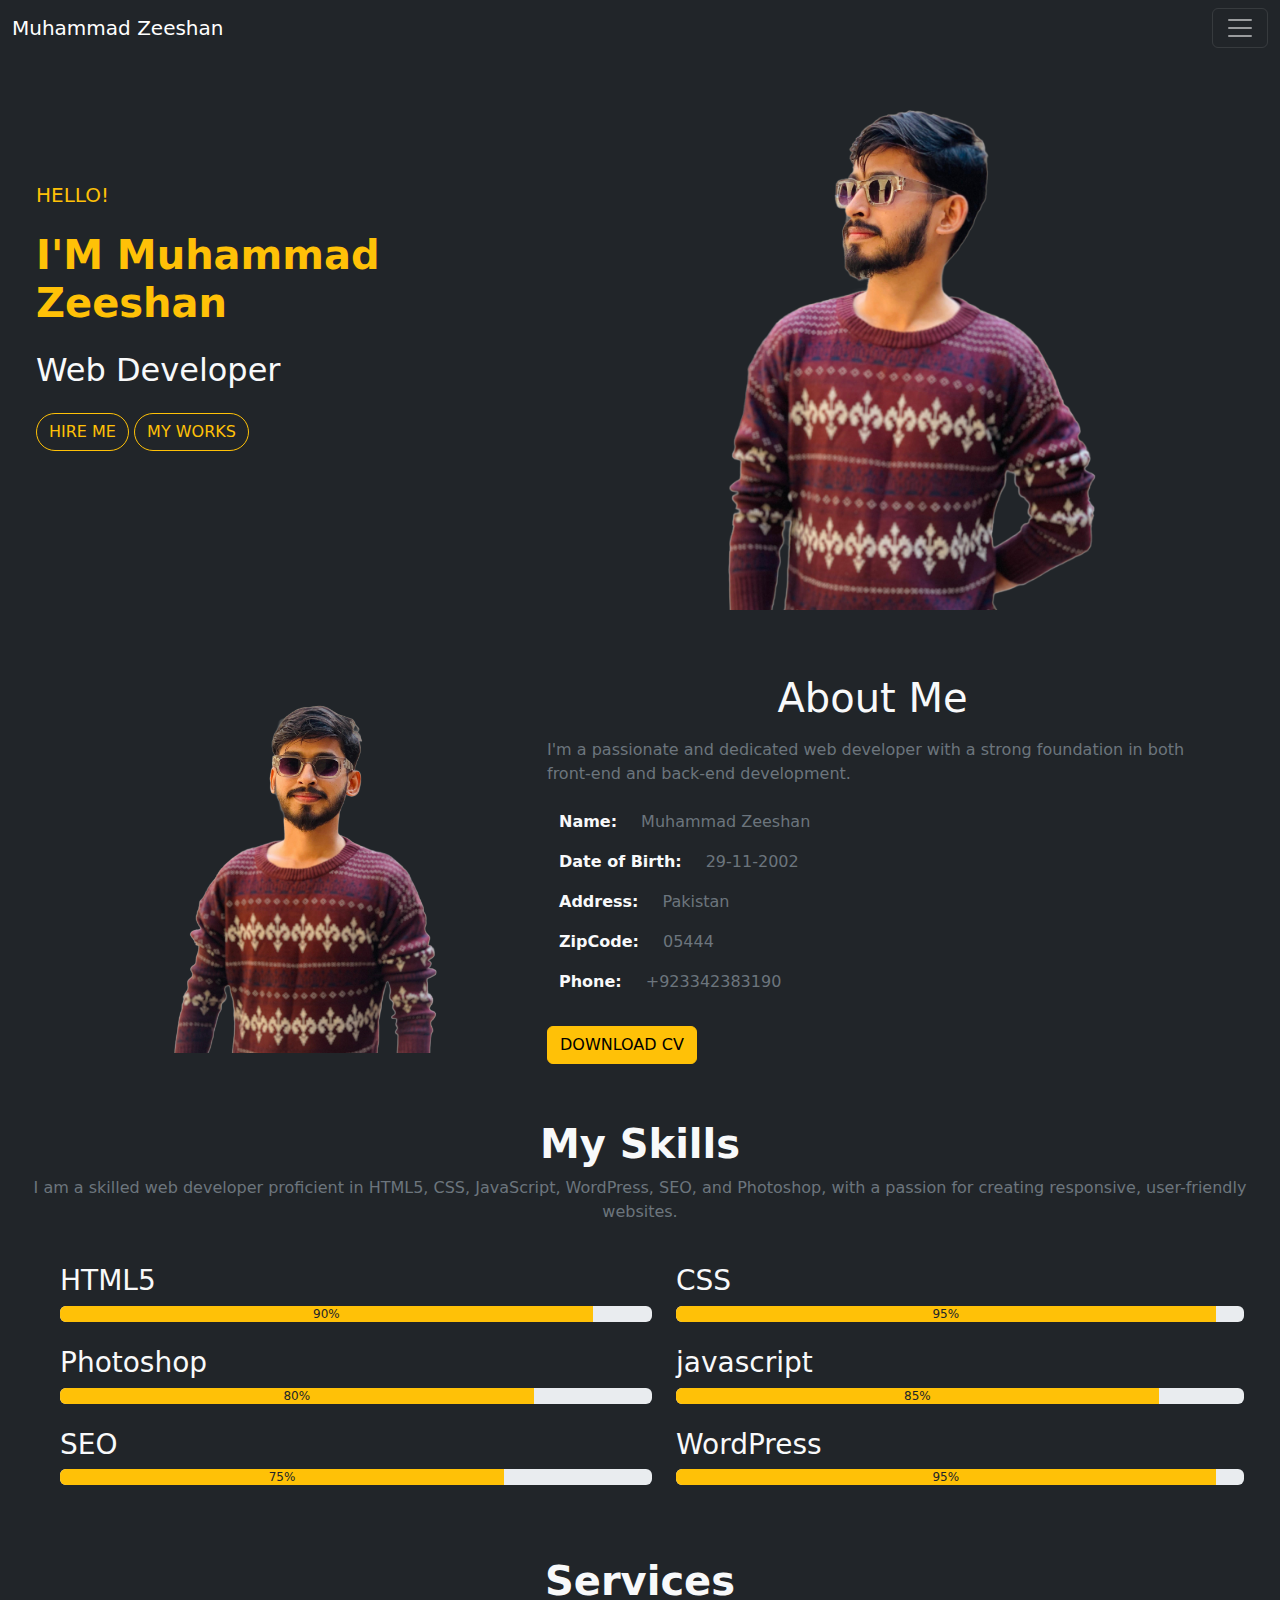
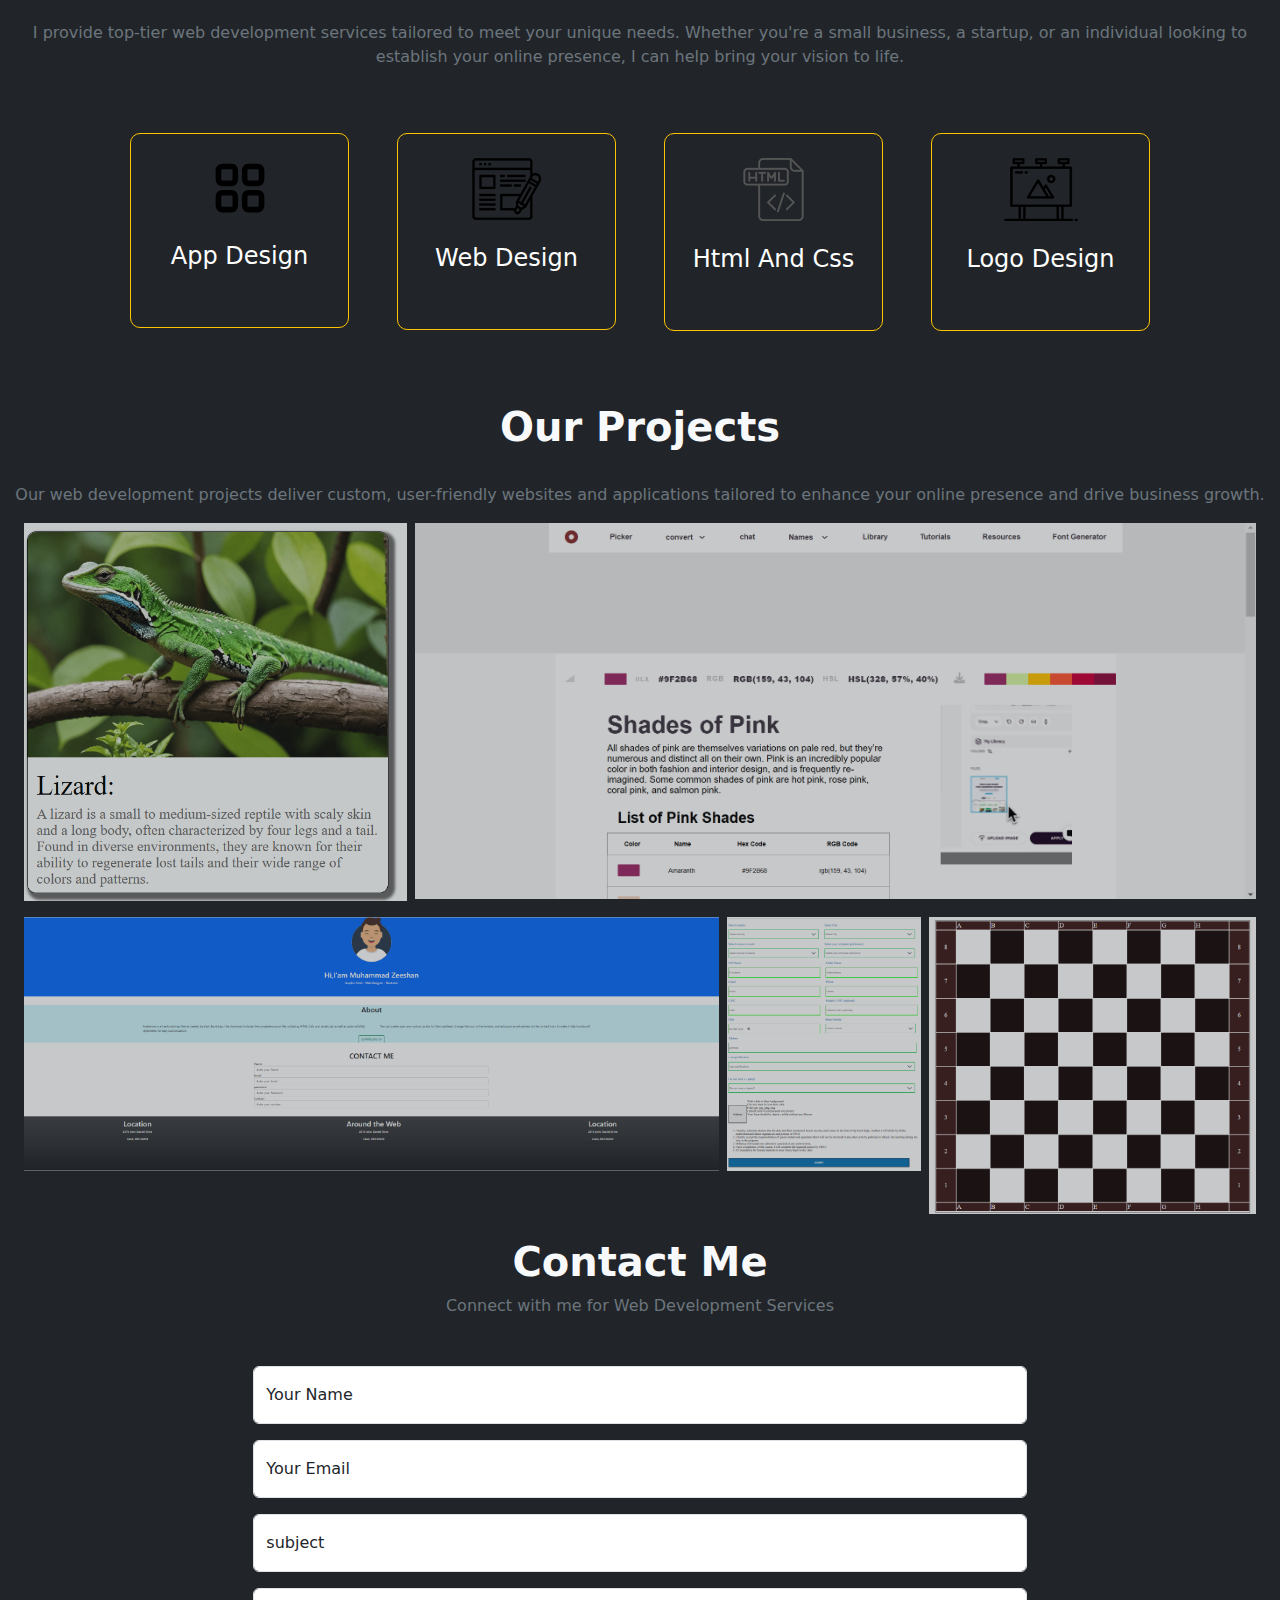
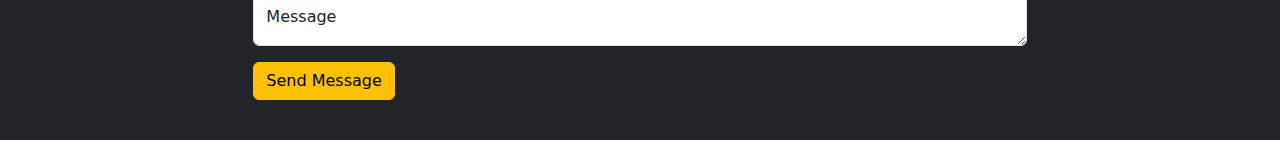
<file: index.html>
<!DOCTYPE html>
<html lang="en">

<head>
    <meta charset="UTF-8">
    <meta name="viewport" content="width=device-width, initial-scale=1.0">
    <link rel="stylesheet" href="style.css">
    <link href="https://cdn.jsdelivr.net/npm/bootstrap@5.3.3/dist/css/bootstrap.min.css" rel="stylesheet"
        integrity="sha384-QWTKZyjpPEjISv5WaRU9OFeRpok6YctnYmDr5pNlyT2bRjXh0JMhjY6hW+ALEwIH" crossorigin="anonymous">
    <title>Muhammad Zeeshan</title>
    <script src="https://cdn.jsdelivr.net/npm/bootstrap@5.3.3/dist/js/bootstrap.bundle.min.js"></script>
</head>

<body data-spy="scroll" data-target=".site-navbar-target" data-offset="300" data-aos-easing="slide"
    data-aos-duration="800" data-aos-delay="0">
    <header>
        <nav class="navbar navbar-dark bg-dark fixed-top">
            <div class="container-fluid">
                <a class="navbar-brand" href="#">Muhammad Zeeshan</a>
                <button class="navbar-toggler" type="button" data-bs-toggle="offcanvas"
                    data-bs-target="#offcanvasDarkNavbar" aria-controls="offcanvasDarkNavbar"
                    aria-label="Toggle navigation">
                    <span class="navbar-toggler-icon"></span>
                </button>
                <div class="offcanvas offcanvas-end text-bg-dark" tabindex="-1" id="offcanvasDarkNavbar"
                    aria-labelledby="offcanvasDarkNavbarLabel">
                    <div class="offcanvas-header">
                        <h5 class="offcanvas-title" id="offcanvasDarkNavbarLabel">Muhammad Zeeshan</h5>
                        <button type="button" class="btn-close btn-close-white" data-bs-dismiss="offcanvas"
                            aria-label="Close"></button>
                    </div>
                    <div class="offcanvas-body">
                        <ul class="navbar-nav justify-content-end flex-grow-1 pe-3">
                            <li class="nav-item">
                                <a class="nav-link active" aria-current="page" href="#">Home</a>
                            </li>
                            <li class="nav-item">
                                <a class="nav-link" href="#">About</a>
                            </li>
                            <li class="nav-item">
                                <a class="nav-link" href="#">Skills</a>
                            </li>
                            <li class="nav-item">
                                <a class="nav-link" href="#">Services</a>
                            </li>
                            <li class="nav-item">
                                <a class="nav-link" href="#">Projects</a>
                            </li>
                            <li class="nav-item">
                                <a class="nav-link" href="#">Contact</a>
                            </li>
                        </ul>
                    </div>
                </div>
            </div>
        </nav>
    </header>
    <main class="bg-dark px-md-0 ">
        <section>
            <div class="container-fluid">
                <div class="row d-flex mt-4 align-items-center bg-dark">
                    <div class="row1 col-4 ms-4">
                        <h5 class="text-warning mb-4 fw-normal">HELLO!</h5>
                        <h1 class="text-warning fw-bold mb-4">I'M Muhammad Zeeshan</h1>
                        <h2 class="text-light mb-4">Web Developer</h2>
                        <button type="button" class="btn btn-outline-warning rounded-pill">HIRE ME</button>
                        <button type="button" class="btn btn-outline-warning rounded-pill">MY WORKS</button>

                    </div>
                    <div class="container-fluid col-6">
                        <img src="pics1.png" class="img-fluid" alt="" width="650px" height="600px">
                    </div>
                </div>
            </div>
        </section>
        <section>
            <div class="container bg-dark">
                <div class="section d-flex">
                    <div class="container-fluid col-5">
                        <img src="pics3.png" class="img-fluid" alt="" width="650px" height="600px">
                    </div>
                    <div class="container-fluid col-7 text-light p-3 about-info mt-4 px-md-0 px-2">
                        <h1 class=" text-light mt-4 text-center">About Me</h1>
                        <p class="mt-3 text-secondary">
                            I'm a passionate and dedicated web developer with a strong foundation in both front-end and
                            back-end development.
                        </p>
                        <ul class="container-fluid" class="list-unstyled">
                            <li class="text-light mt-4 d-flex ">
                                <p class="fw-bold">Name:</p>
                                <p class="ms-4 text-secondary">Muhammad Zeeshan</p>
                            </li>
                            <li class="d-flex">
                                <p class="fw-bold">Date of Birth:</p>
                                <p class="ms-4 text-secondary">29-11-2002</p>
                            </li>
                            <li class="d-flex flex-wrap">
                                <p class="fw-bold">Address:</p>
                                <p class="ms-4 text-secondary">Pakistan</p>
                            </li>
                            <li class="d-flex">
                                <p class="fw-bold">ZipCode:</p>
                                <p class="ms-4 text-secondary">05444</p>
                            </li>
                            <li class="d-flex">
                                <p class="fw-bold">Phone:</p>
                                <p class="ms-4 text-secondary">+923342383190</p>
                            </li>
                        </ul>
                        <p>
                            <a href="#"><button type="button" class="btn btn-warning">DOWNLOAD CV</button></a>
                        </p>

                    </div>
                </div>
            </div>
        </section>
        <section>
            <div class="container-fluid bg-dark text-light ">
                <div class="section">
                    <div class="section1">
                        <h1 class="text-center fw-bold mt-4">My Skills</h1>
                        <p class="text-center text-secondary">
                           I am a skilled web developer proficient in HTML5, CSS, JavaScript, WordPress, SEO, and
                            Photoshop, with a passion for creating responsive, user-friendly websites.
                        </p>
                    </div>
                    <div class="section2 p-4 ms-4">
                        <div class="d-flex">
                            <label class="col-6">
                                <h3>HTML5</h3>
                                <div class="progress mb-4" role="progressbar" aria-label="Success example"
                                    aria-valuenow="25" aria-valuemin="0" aria-valuemax="100">
                                    <div class="progress-bar bg-warning text-dark" style="width: 90%">90%</div>
                                </div>
                            </label>
                            <label class="col-6">
                                <h3 class="ms-4">CSS</h3>
                                <div class="progress mb-4 ms-4" role="progressbar" aria-label="Info example"
                                    aria-valuenow="50" aria-valuemin="0" aria-valuemax="100">
                                    <div class="progress-bar bg-warning text-dark" style="width: 95%">95%</div>
                                </div>
                            </label>
                        </div>
                        <div class="d-flex">
                            <label class="col-6">
                                <h3>Photoshop</h3>
                                <div class="progress mb-4 " role="progressbar" aria-label="Warning example"
                                    aria-valuenow="75" aria-valuemin="0" aria-valuemax="100">
                                    <div class="progress-bar bg-warning text-dark" style="width: 80%">80%</div>
                                </div>
                            </label>
                            <label class="col-6">
                                <h3 class="ms-4">javascript</h3>
                                <div class="progress mb-4  ms-4" role="progressbar" aria-label="Danger example"
                                    aria-valuenow="100" aria-valuemin="0" aria-valuemax="100">
                                    <div class="progress-bar bg-warning text-dark" style="width: 85%">85%</div>
                                </div>
                            </label>
                        </div>
                        <div class="d-flex">
                            <label class="col-6">
                                <h3>SEO</h3>
                                <div class="progress mb-4" role="progressbar" aria-label="Success example"
                                    aria-valuenow="25" aria-valuemin="0" aria-valuemax="100">
                                    <div class="progress-bar bg-warning text-dark" style="width: 75%">75%</div>
                                </div>
                            </label>
                            <label class="col-6">
                                <h3 class="ms-4">WordPress</h3>
                                <div class="progress mb-4 ms-4" role="progressbar" aria-label="Info example"
                                    aria-valuenow="50" aria-valuemin="0" aria-valuemax="100">
                                    <div class="progress-bar bg-warning text-dark" style="width: 95%">95%</div>
                                </div>
                            </label>
                        </div>
                    </div>
                </div>
            </div>
        </section>
        <section>
            <div class="rows">
                <div class="services1">
                    <div>
                        <h1 class="fw-bold text-center mt-4 text-light">Services</h1>
                        <p class="text-center text-secondary mt-3"> I provide top-tier web development services tailored
                            to meet your unique needs. Whether you're a
                            small business, a startup, or an individual looking to establish your online presence, I can
                            help bring your vision to life.</p>
                    </div>
                </div>
                <div class=" container services2 d-flex ">
                    <div class="row m-4 " style="width: 1100px;">
                        <div class="col-8 col-md-3 p-4">
                            <div class="box" class="box_main bg-dark rounded-4 p-1  border border-warning">
                                <div class="app_icone text-center">
                                    <img src="apps.svg" class="mt-4" style="width: 60px;">
                                </div>
                                <div class="app_icone1 text-center mt-4 mb-4 pb-4">
                                    <h4>App Design</h4>
                                </div>
                            </div>
                        </div>
                        <div class="col-8 col-md-3 p-4">
                            <div class="box" class="box_main bg-dark rounded-4 p-1  border border-warning">
                                <div class="app_icone text-center">
                                    <img src="icon-2.png" class="mt-4">
                                </div>
                                <div class="app_icone1 text-center mt-4 mb-4 pb-4">
                                    <h4>Web Design</h4>
                                </div>
                            </div>
                        </div>
                        <div class="col-8 col-md-3 p-4">
                            <div class="box" class="box_main bg-dark rounded-4 p-1 border border-warning">
                                <div class="app_icone text-center">
                                    <img class="mt-4" class="img" src="icon-3.png">
                                </div>
                                <div class="app_icone1 text-center mt-4 mb-4 pb-4">
                                    <h4>Html And Css </h4>
                                </div>
                            </div>
                        </div>
                        <div class="col-8 col-md-3 p-4 flex-wrap ">
                            <div class="box" class="box_main bg-dark rounded-4 p-1  border border-warning">
                                <div class="app_icone text-center">
                                    <img src="icon-4.png" class="mt-4">
                                </div>
                                <div class="app_icone1 text-center mt-4 mb-4 pb-4 ">
                                    <h4>Logo Design</h4>
                                </div>
                            </div>
                        </div>
                    </div>
                </div>
            </div>
        </section>
        <section>
            <div class="container-fluid bg-dark">
                <div class="section1">
                    <h1 class="text-light text-center fw-bold p-4">Our Projects</h1>
                    <p class="text-secondary text-center">Our web development projects deliver custom, user-friendly
                        websites and applications tailored to
                        enhance your online presence and drive business growth.</p>
                </div>
                <div class="container-fluid">
                    <div class="row1 d-flex gap-2">
                        <div class="first-img" class="col-8 p-2">
                            <img src="image1 (2).png" class="img-fluid">
                            <div class="text text-center text-danger">
                                <a href="file:///C:/coding/Assessgment/UI%20CARD/UI%20Card.html"
                                    class="list-unstyled text-decoration-none "> Click Here</a>
                            </div>
                        </div>
                        <div class="first-img" class="col-4 p-2">
                            <img src="image1 (3).png" class="img-fluid" style="width: 1400px;">
                            <div class="text text-center text-danger">
                                <a href="file:///C:/coding/Assessgment/Shades%20of%20Pink%20Html-Coloer/shades%20of%20Pink.html"
                                    class="list-unstyled text-decoration-none "> Click Here</a>
                            </div>


                        </div>
                    </div>
                    <div class="row2 d-flex mt-3 gap-2">
                        <div class="first-img" class="col-4 p-2">
                            <img src="image1 (1).png" class="img-fluid">
                            <div class="text text-center text-danger">
                                <a href="file:///C:/coding/Assessgment/Responsive%20website/index.html"
                                    class="list-unstyled text-decoration-none "> Click Here</a>
                            </div>

                        </div>
                        <div class="first-img" class="col-4 p-2">
                            <img src="image1 (4).png" class="img-fluid" alt="">
                            <div class="text text-center text-danger">
                                <a href="file:///C:/coding/Assessgment/Form/form%20M.Zeeshan%20ASS.%202%20ID.%20313308.html"
                                    class="list-unstyled text-decoration-none "> Click Here</a>
                            </div>

                        </div>
                        <div class="first-img" class="col-4 p-2">
                            <img src="image1 (5).png" class="img-fluid" alt="">
                            <div class="text text-center">
                                <a href="C:/coding/Assessgment/cheesboard/Chess%20Board.html"
                                    class="list-unstyled text-decoration-none "> Click Here</a>
                            </div>

                        </div>
                    </div>
                </div>
            </div>
        </section>

        <section>
            <div class="section">
                <div class="section1">
                    <h1 class="text-light text-center fw-bold mt-4">Contact Me</h1>
                    <p class="text-secondary text-center">Connect with me for Web Development Services</p>
                </div>
            </div>
            <div class="row block-20 d-flex align-items-center justify-content-center m-4">
                <div class=" col-md-8 p-4 ">
                    <div class="contact-form">
                        <form action="#" method="post">
                            <div class="form-group">
                                <div class="form-floating mb-3">
                                    <input type="text" class="form-control" id="floatingInput" placeholder="Text">
                                    <label for="floatingInput">Your Name</label>
                                </div>

                                <div class="form-floating mb-3">
                                    <input type="email" class="form-control" id="floatingInput"
                                        placeholder="name@example.com">
                                    <label for="floatingInput">Your Email</label>
                                </div>

                                <div class="form-floating mb-3">
                                    <input type="text" class="form-control" id="floatingInput" placeholder="text">
                                    <label for="floatingInput">subject </label>
                                </div>

                                <div class="form-floating mb-3">
                                    <textarea type="text" class="form-control" id="floatingInput"
                                        placeholder="text"></textarea>
                                    <label for="floatingInput">Message </label>
                                </div>
                                <p>
                                    <a href="#"><button type="button" class="btn btn-warning">Send Message </button></a>
                                </p>
                            </div>
                        </form>
                    </div>
                </div>

            </div>

        </section>


    </main>

</body>

</html>
</file>
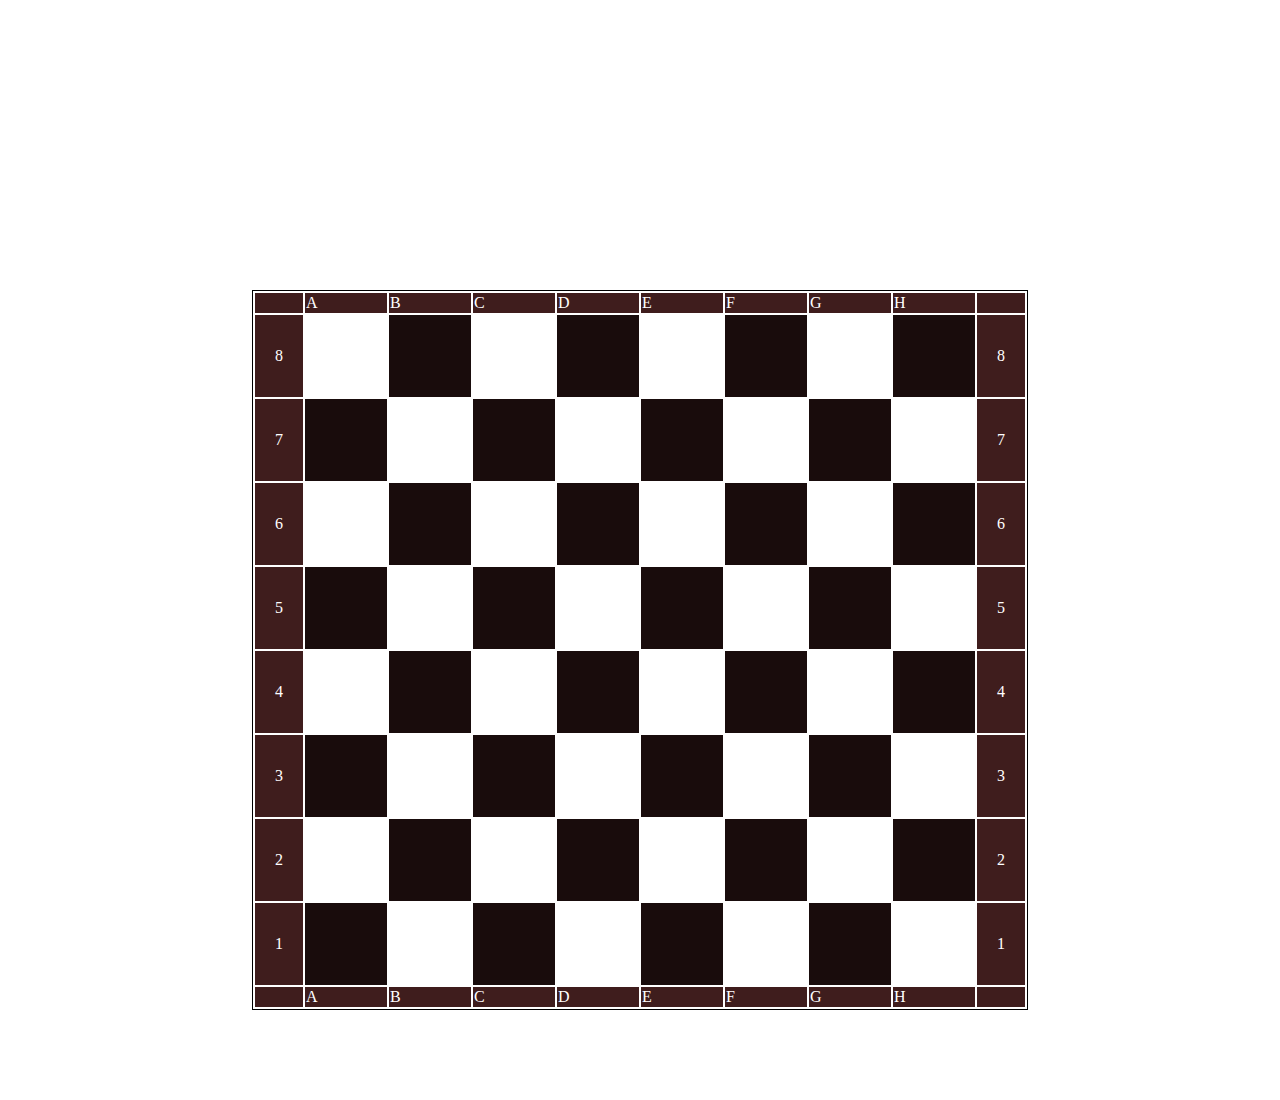
<file: Chess Board.html>
<!DOCTYPE html>
<html lang="en">

<head>
    <meta charset="UTF-8">
    <meta name="viewport" content="width=device-width, initial-scale=1.0">
    <title>Document</title>
    <link rel="stylesheet" href="chees.css">
</head>

<body>

    <table class="border">
        <tr class="bx">
            <td></td>
            <td>A</td>
            <td>B</td>
            <td>C</td>
            <td>D</td>
            <td>E</td>
            <td>F</td>
            <td>G</td>
            <td>H</td>
            <td></td>
        </tr>
      
        <tr>
            <td class="bx">8</td>
            <td class="box1"></td>
            <td class="box2"></td>
            <td class="box1"></td>
            <td class="box2"></td>
            <td class="box1"></td>
            <td class="box2"></td>
            <td class="box1"></td>
            <td class="box2"></td>
            <td class="bx">8</td>


        </tr>

        <tr>
            <td class="bx">7</td>
            <td class="box2"></td>
            <td class="box1"></td>
            <td class="box2"></td>
            <td class="box1"></td>
            <td class="box2"></td>
            <td class="box1"></td>
            <td class="box2"></td>
            <td class="box1"></td>
            <td class="bx">7</td>


        </tr>

        <tr>
            <td class="bx">6</td>
            <td class="box1"></td>
            <td class="box2"></td>
            <td class="box1"></td>
            <td class="box2"></td>
            <td class="box1"></td>
            <td class="box2"></td>
            <td class="box1"></td>
            <td class="box2"></td>
            <td class="bx">6</td>


        </tr>

        <tr>
            <td class="bx">5</td>
            <td class="box2"></td>
            <td class="box1"></td>
            <td class="box2"></td>
            <td class="box1"></td>
            <td class="box2"></td>
            <td class="box1"></td>
            <td class="box2"></td>
            <td class="box1"></td>
            <td class="bx">5</td>

        </tr>

        <tr>
            <td class="bx">4</td>
            <td class="box1"></td>
            <td class="box2"></td>
            <td class="box1"></td>
            <td class="box2"></td>
            <td class="box1"></td>
            <td class="box2"></td>
            <td class="box1"></td>
            <td class="box2"></td>
            <td class="bx">4</td>

        </tr>

        <tr>
            <td class="bx">3</td>
            <td class="box2"></td>
            <td class="box1"></td>
            <td class="box2"></td>
            <td class="box1"></td>
            <td class="box2"></td>
            <td class="box1"></td>
            <td class="box2"></td>
            <td class="box1"></td>
            <td class="bx">3</td>

        </tr>

        <tr>
            <td class="bx">2</td>
            <td class="box1"></td>
            <td class="box2"></td>
            <td class="box1"></td>
            <td class="box2"></td>
            <td class="box1"></td>
            <td class="box2"></td>
            <td class="box1"></td>
            <td class="box2"></td>
            <td class="bx">2</td>
            


        </tr>

        <tr>
            <td class="bx">1</td>
            <td class="box2"></td>
            <td class="box1"></td>
            <td class="box2"></td>
            <td class="box1"></td>
            <td class="box2"></td>
            <td class="box1"></td>
            <td class="box2"></td>
            <td class="box1"></td>
            <td class="bx">1</td>


        </tr>
        
        <tr class="bx">
            <td></td>
            <td>A</td>
            <td>B</td>
            <td>C</td>
            <td>D</td>
            <td>E</td>
            <td>F</td>
            <td>G</td>
            <td>H</td>
            <td></td>
        </tr>

    </table>

</body>

</html>
</file>
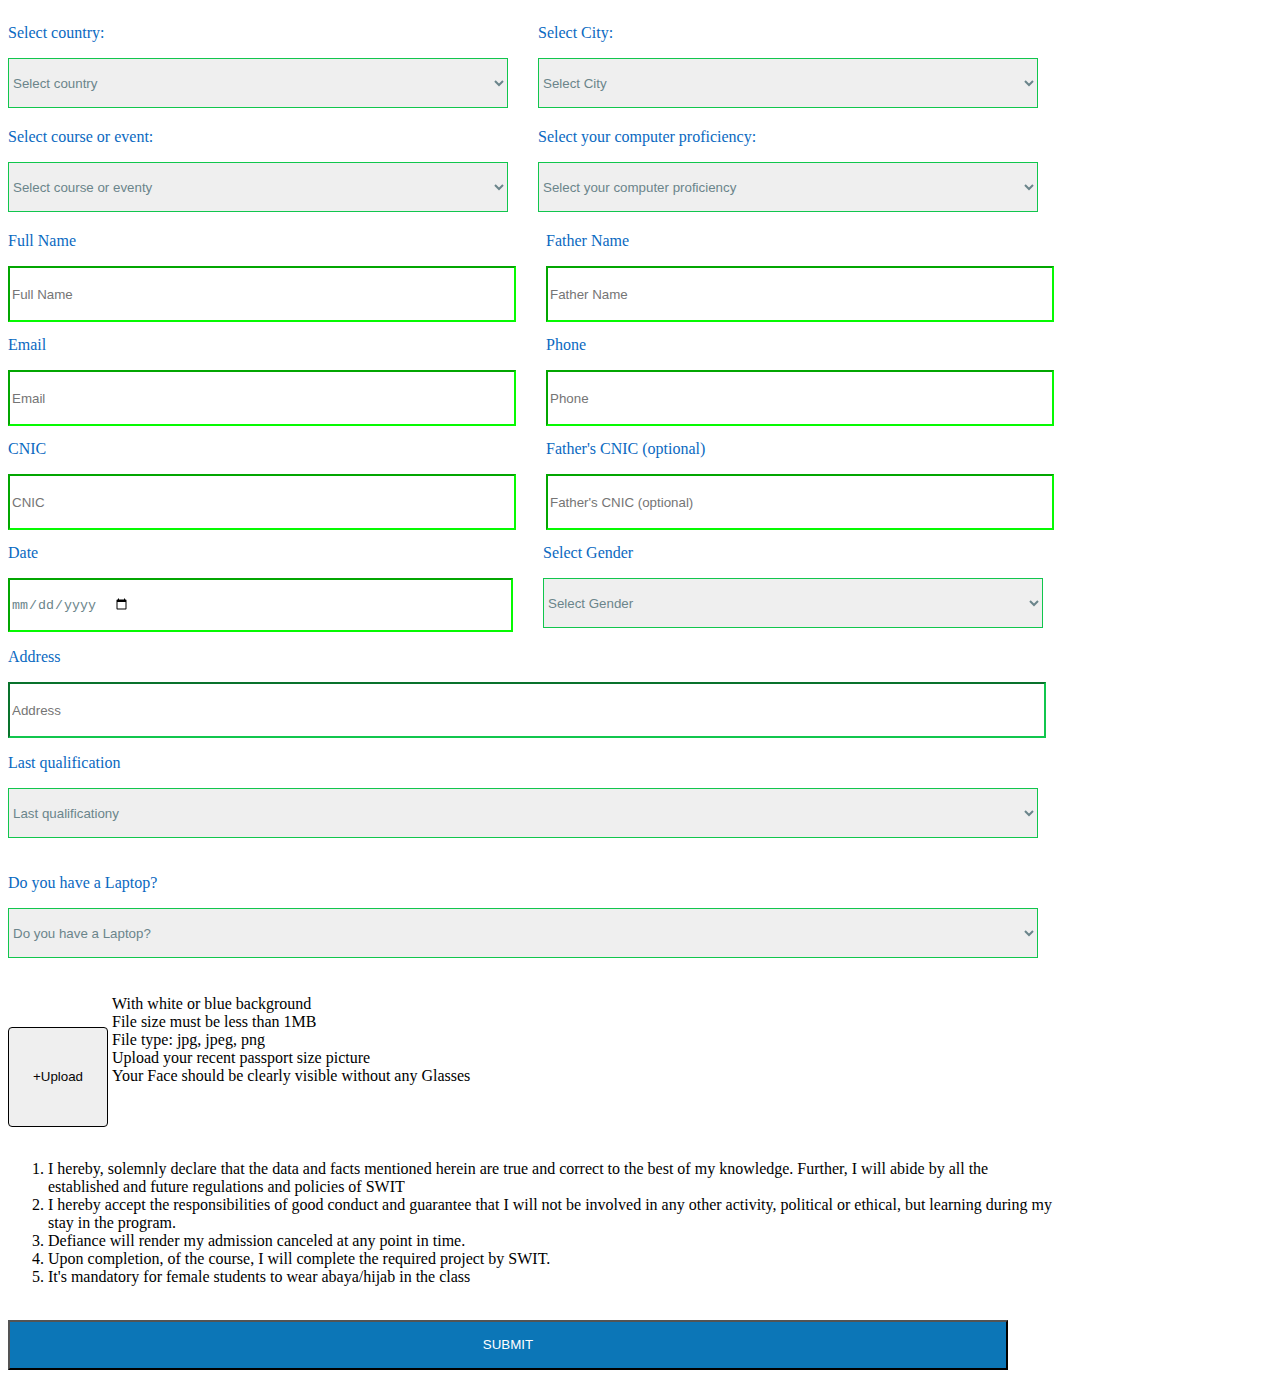
<file: form M.Zeeshan ASS. 2 ID. 313308.html>
<!DOCTYPE html>
<html lang="en">

<head>
    <meta charset="UTF-8">
    <meta name="viewport" content="width=device-width, initial-scale=1.0">
    <title>Form</title>
</head>
<style>
    .CTY {
        width: 500px;
        height: 50px;
        display: flex;
        gap: 30px;
        color: rgb(107, 133, 139);
        border-color: rgb(17, 198, 77);
    }

    .sec {
        color: rgb(10, 105, 193);
    }

    .input {
        width: 500px;
        height: 50px;
        display: flex;
        gap: 30px;
        color: rgb(107, 133, 139);
        border-color: rgb(6, 250, 2);
    }

    .ADD {
        width: 1030px;
        height: 50px;
        border-color: rgb(17, 198, 77);
        color: rgb(107, 133, 139);
    }

    .img {
        width: 100px;
        height: 100px;
        padding: 6px 12px;
        cursor: pointer;
        /* background-color: #007BFF; */
        color: rgb(6, 5, 5);
        border-radius: 4px;
        border: 1px solid black;

    }

    .button {
        display: ruby-text;
    }

    .sub {
        width: 1000px;
        height: 50px;
        background-color: rgb(12, 118, 183);
        color: white;
    }
</style>

<body>

    <form action="">
        <div class="CTY">
            <label>
                <p class="sec">Select country:</p>
                <select name="counrty" class="CTY" required>
                    <option value="select">Select country</option>
                    <option value="PAk">Pakistan</option>
                    <option value="Tur">Turkey</option>
                </select>
            </label>

            <label>
                <p class="sec">Select City:</p>
                <select name="city" class="CTY" required>
                    <option value="select">Select City</option>
                    <option value="khi">karachi</option>
                    <option value="Isl">Islamabad</option>
                </select>
            </label>

        </div>

        <br>
        <br>
        <br>
        <div class="CTY">
            <label>
                <p class="sec">Select course or event:</p>
                <select name="course" class="CTY" required>
                    <option value="select">Select course or eventy</option>
                    <option value="Turkish Language course">Turkish Language Course</option>
                    <option value="Artifical Intelligenceand data Base">Artifical Intelligence and Data Base</option>
                </select>
            </label>

            <label>
                <p class="sec">Select your computer proficiency:</p>
                <select name="Education" class="CTY" required>
                    <option value="select">Select your computer proficiency</option>
                    <option value="None">None</option>
                    <option value="Beginner">Beginner</option>
                    <option value="Intermediate">Intermediate</option>
                    <option value="Advance">Advance</option>

                </select>
            </label>
        </div>

        <br>
        <br>
        <br>
        <div class="input">
            <label>
                <p class="sec">Full Name</p>
                <input type="text" placeholder="Full Name" class="input" required>
            </label>
            <label>
                <p class="sec">Father Name</p>
                <input type="text" placeholder="Father Name" class="input" required>
            </label>

        </div>

        <br>
        <br>
        <br>
        <div class="input">
            <label>
                <p class="sec">Email</p>
                <input type="email" placeholder="Email" class="input" required>
            </label>
            <label>
                <p class="sec">Phone</p>
                <input type="number" placeholder="Phone" class="input" required>
            </label>

        </div>


        <br>
        <br>
        <br>
        <div class="input">
            <label>
                <p class="sec">CNIC</p>
                <input type="number" placeholder="CNIC" class="input" required>
            </label>
            <label>
                <p class="sec">Father's CNIC (optional)</p>
                <input type="number" placeholder="Father's CNIC (optional)" class="input">
            </label>

        </div>


        <br>
        <br>
        <br>
        <div class="input">
            <label>
                <p class="sec">Date</p>
                <input type="date" class="input" required>
            </label>
            <label>
                <p class="sec">Select Gender</p>
                <select name="Gender" class="CTY" required>
                    <option value="select">Select Gender</option>
                    <option value="M">Male</option>
                    <option value="FM">Female</option>
                </select>

            </label>

        </div>

        <br>
        <br>
        <br>
        <label class="ADD">
            <p class="sec">Address</p>
            <input type="text" placeholder="Address" class="ADD">
        </label>
        <br>

        <div class="ADD">
            <label>
                <p class="sec">Last qualification</p>
                <select name="qualification" class="ADD" required>
                    <option value="select">Last qualificationy</option>
                    <option value="Matric">Matric</option>
                    <option value="INTER">Intermediate</option>
                    <option value="Undergraduate">Undergraduate</option>
                    <option value="Graduate">Graduate</option>
                    <option value="Master">Master</option>
                    <option value="PHD">PHD</option>
                    <option value="other">Other</option>


                </select>
            </label>
        </div>

        <br>
        <br>
        <br>
        <div class="ADD">
            <label>
                <p class="sec">Do you have a Laptop?</p>
                <select name="Laptop" class="ADD">
                    <option value="select">Do you have a Laptop?</option>
                    <option value="YES">YES</option>
                    <option value="NO">NO</option>
                </select>
            </label>
        </div>
        <br>
        <br>
        <br>
        <br>

        <div class="button">
            <label>
                <input type="button" value="+Upload" class="img" required>
                <p>With white or blue background <br>
                    File size must be less than 1MB <br>
                    File type: jpg, jpeg, png <br>
                    Upload your recent passport size picture <br>
                    Your Face should be clearly visible without any Glasses</p>
        </div>
        </label>

        <ol>
            <li>I hereby, solemnly declare that the data and facts mentioned herein are true and correct to the best of
                my knowledge. Further, I will abide by all the <br>established and future regulations and policies of
                SWIT
            </li>
            <li>I hereby accept the responsibilities of good conduct and guarantee that I will not be involved in any
                other activity, political or ethical, but learning during my <br> stay in the program.</li>
            <li>Defiance will render my admission canceled at any point in time.</li>
            <li>Upon completion, of the course, I will complete the required project by SWIT.</li>
            <li>It's mandatory for female students to wear abaya/hijab in the class</li>

        </ol>

        <br>

        <input type="submit" value="SUBMIT" class="sub">



    </form>
</body>

</html>
</file>
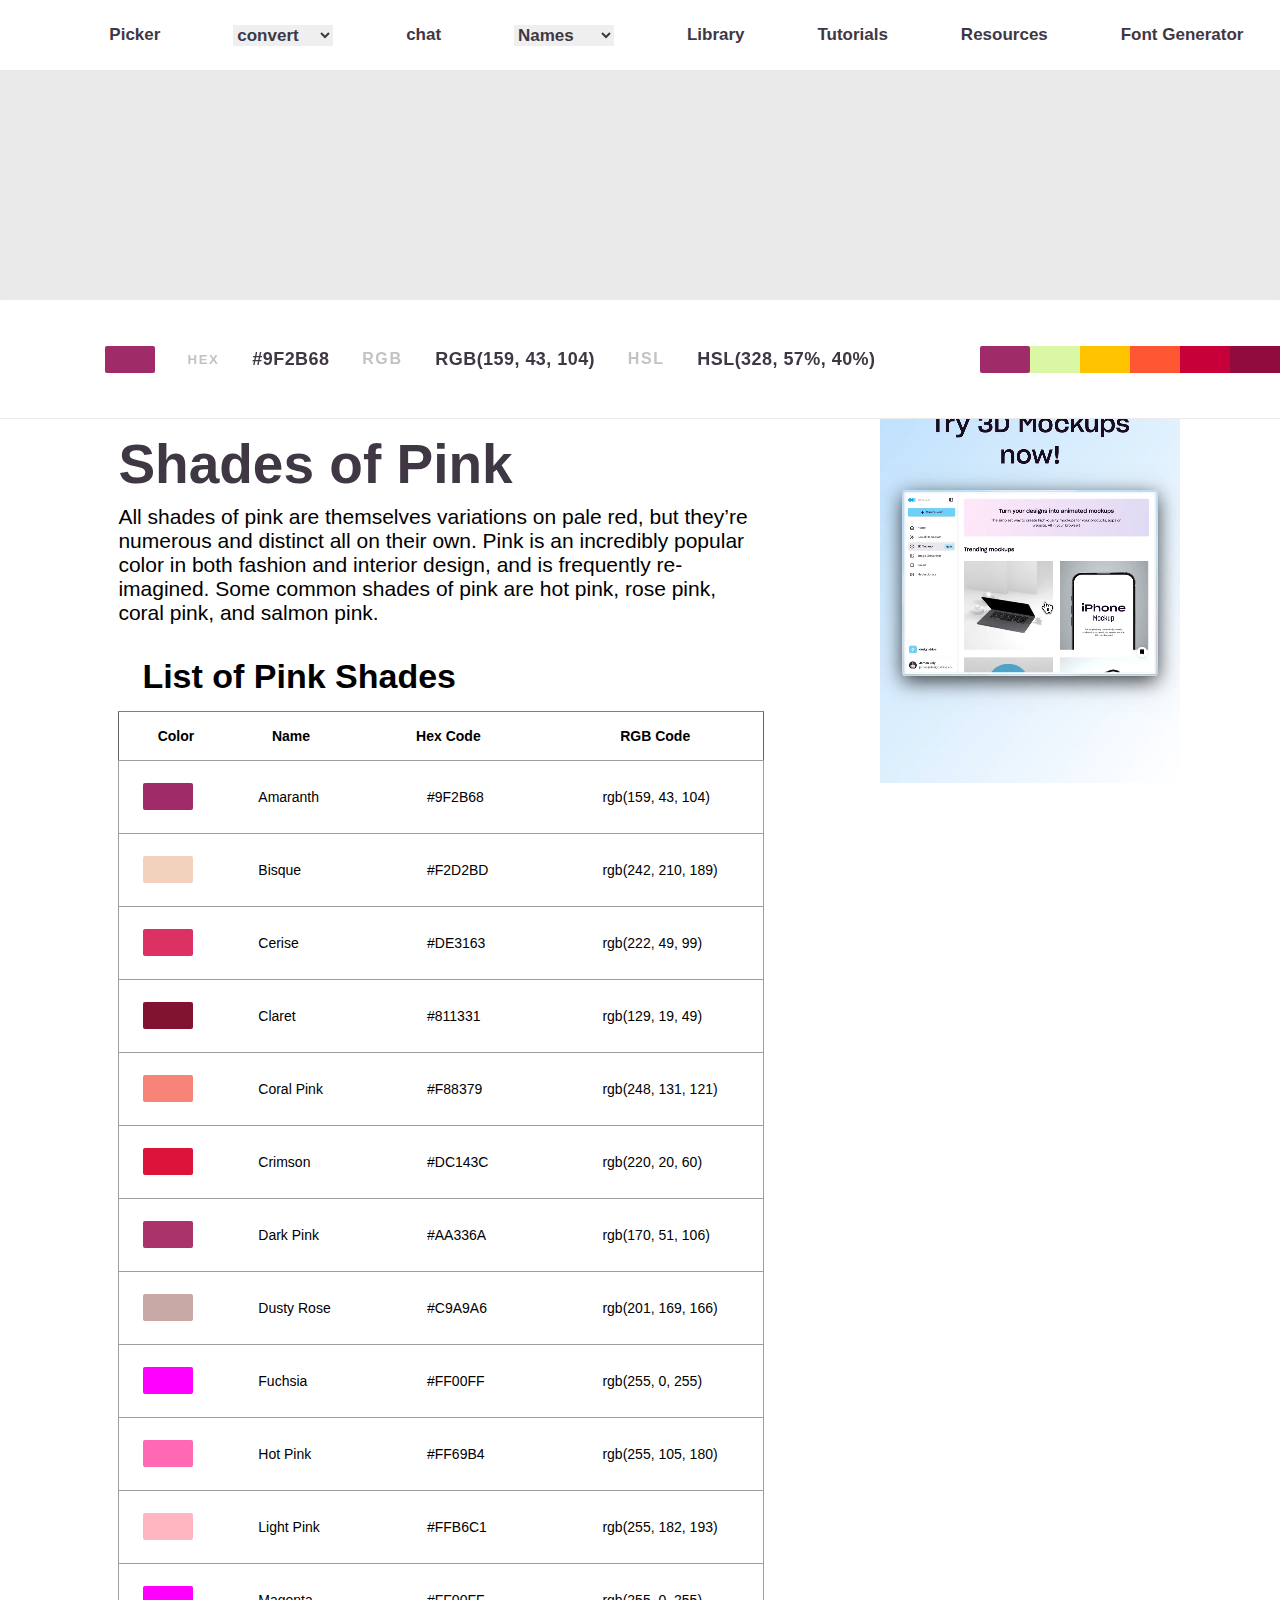
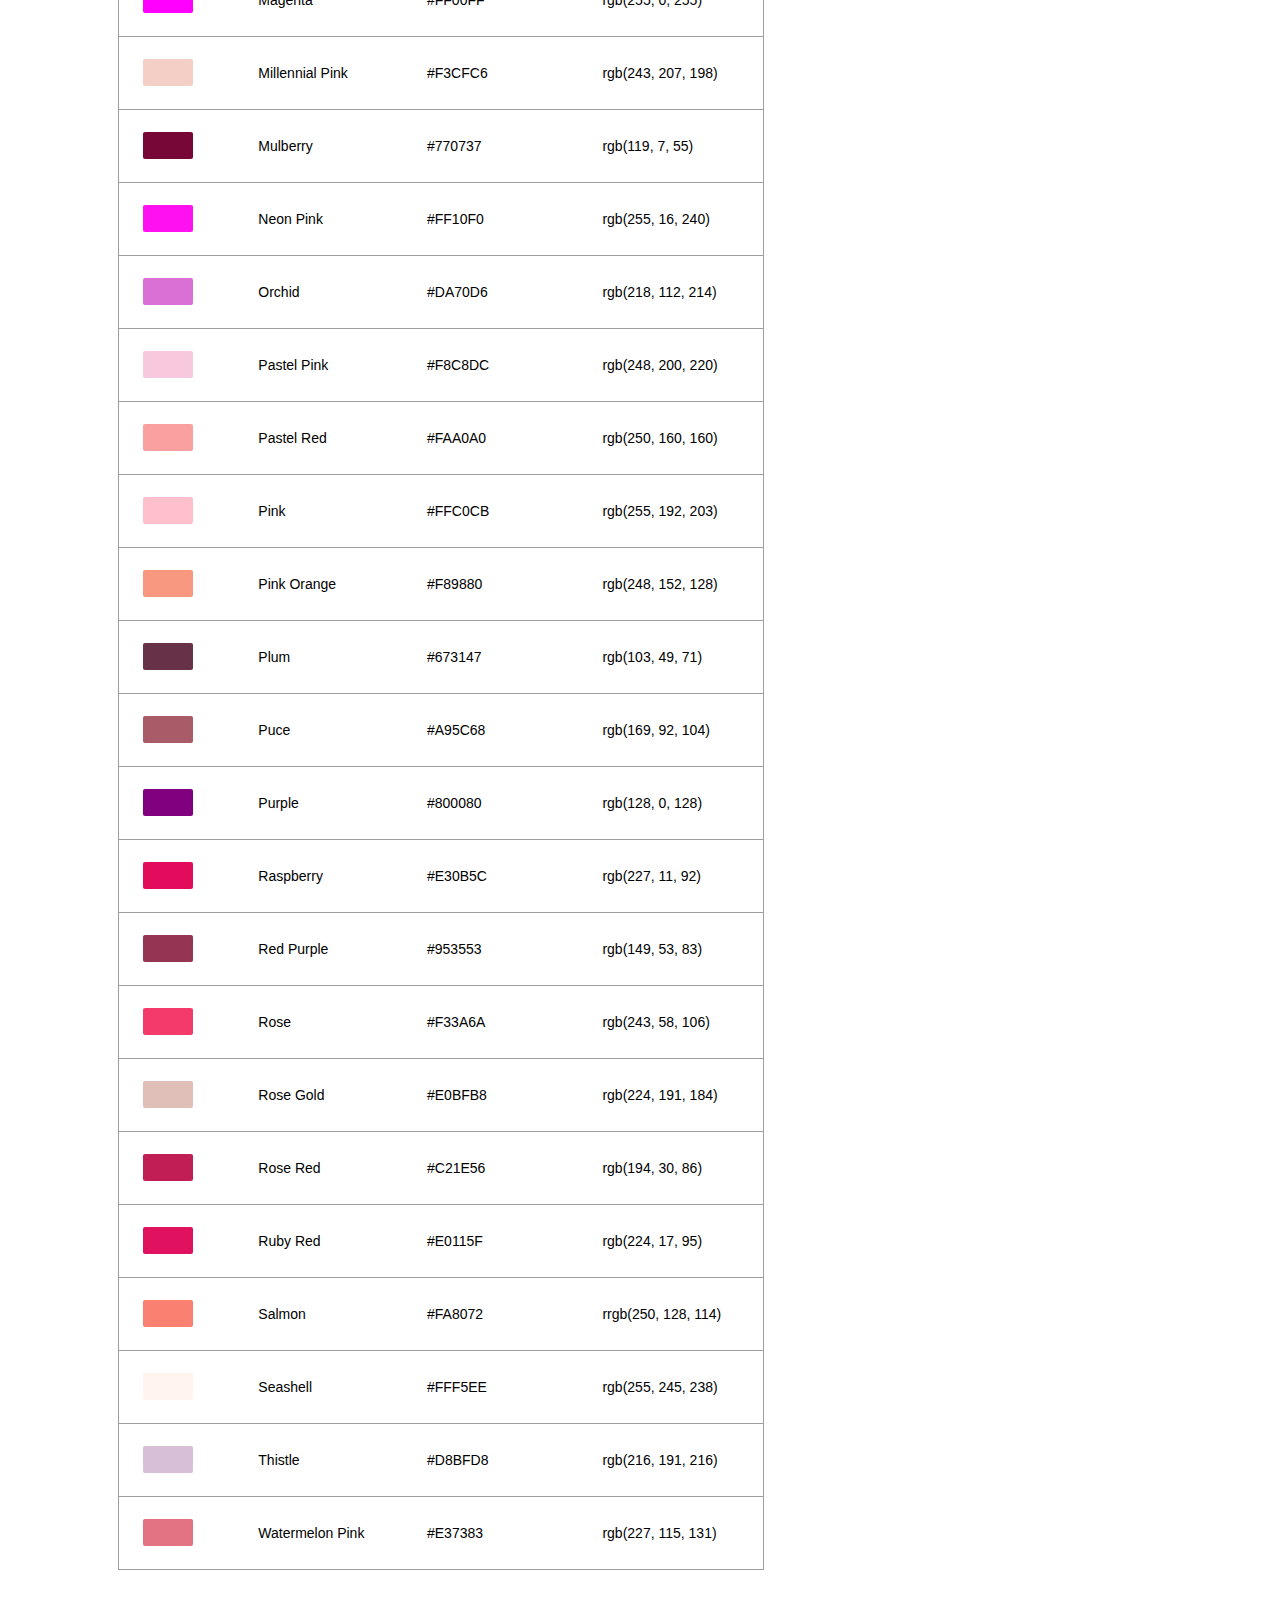
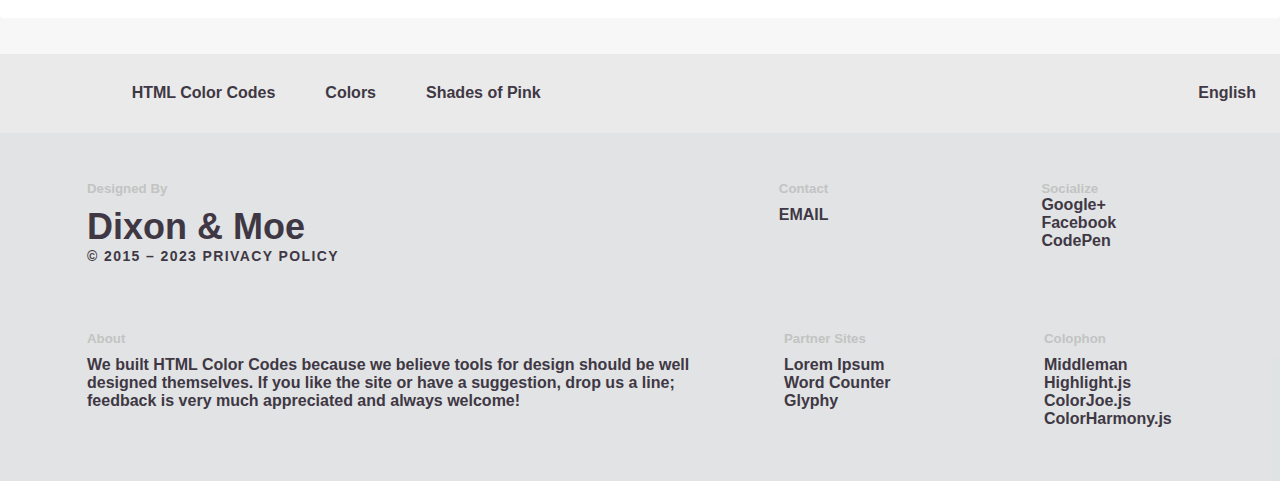
<file: shades of Pink.html>
<!DOCTYPE html>
<html lang="en">

<head>
    <meta charset="UTF-8">
    <meta name="viewport" content="width=device-width, initial-scale=1.0">
    <link rel="stylesheet" href="https://cdnjs.cloudflare.com/ajax/libs/font-awesome/6.7.1/css/all.min.css"
        integrity="sha512-5Hs3dF2AEPkpNAR7UiOHba+lRSJNeM2ECkwxUIxC1Q/FLycGTbNapWXB4tP889k5T5Ju8fs4b1P5z/iB4nMfSQ=="
        crossorigin="anonymous" referrerpolicy="no-referrer" />
    <link rel="stylesheet" href="shades-colors.css">
    <title>Document</title>
</head>

<body>
    <div class="main">
        <div class="nav">
            <div class="navbar">
                <i class="fa-solid fa-circle-dot"></i>
                <p>Picker</p>
                <select>
                    <option value="">convert</option>
                    <option value="">RGB to Hex</option>
                    <option value=""> Hex to RGB</option>
                </select>
                <p>chat</p>
                <select>
                    <option value="">Names</option>
                    <option value="">Minecraft Color Codes </option>
                    <option value="">Bukkit Color Codes </option>
                    <option value="">Roblox Color Codes </option>
                </select>
                <p>Library</p>
                <p>Tutorials</p>
                <p>Resources</p>
                <p>Font Generator</p>
            </div>
        </div>
        <div class="header">
            <i class="fa-solid fa-signal"></i>
            <div class="color-data">
                <div class="color">

                </div>


                <div class="head">
                    <h5>HEX</h5>
                </div>
                <div class="element">
                    <p>#9F2B68 </p>
                </div>
                <div class="head">
                    RGB
                </div>
                <div class="element">
                    <p>rgb(159, 43, 104)</p>
                </div>
                <div class="head">
                    HSL
                </div>
                <div class="element">
                    <p>hsl(328, 57%, 40%)</p>

                </div>
                <i class="fa-solid fa-download"></i>

            </div>
            <div class="color-box">
                <div class="color">

                </div>
                <div class="color1">

                </div>
                <div class="color2">

                </div>
                <div class="color3">

                </div>
                <div class="color4">

                </div>
                <div class="color5">

                </div>
            </div>

        </div>
        <div class="containt">
            <div class="paragraph">
                <h1> Shades of Pink</h1>
                <p>All shades of pink are themselves variations on pale red, but they’re numerous and distinct all on
                    their own. Pink is an incredibly popular color in both fashion and interior design, and is
                    frequently re-imagined. Some common shades of pink are hot pink, rose pink, coral pink, and salmon
                    pink.</p>

                <div class="color-group">

                    <h2>List of Pink Shades</h2>
                </div>
                <table class="color-tabel">
                    <tr class="tabel-row">
                        <th>Color</th>
                        <th>Name</th>
                        <th>Hex Code</th>
                        <th>RGB Code</th>
                    </tr>
                </table>
                <table class="color-tabel-row">
                    <tr class="color-tabel-row">
                        <td class="color-table__cell">
                            <div class="color-tabel-colorbox">

                            </div>
                        </td>
                        <td class="color-table__cell1">Amaranth</td>
                        <td class="color-table__cell2">#9F2B68</td>
                        <td class="color-table__cell3">rgb(159, 43, 104)</td>
                    </tr>

                    <tr class="color-tabel-row">
                        <td class="color-table__cell">
                            <div class="color-tabel-colorbox1">

                            </div>
                        </td>
                        <td class="color-table__cell1">Bisque</td>
                        <td class="color-table__cell2">#F2D2BD</td>
                        <td class="color-table__cell3">rgb(242, 210, 189)</td>

                    </tr>
                    <tr class="color-tabel-row">
                        <td class="color-table__cell">
                            <div class="color-tabel-colorbox2">

                            </div>
                        </td>
                        <td class="color-table__cell1">Cerise</td>
                        <td class="color-table__cell2">#DE3163</td>
                        <td class="color-table__cell3">rgb(222, 49, 99)</td>

                    </tr>
                    </tr>
                    <tr class="color-tabel-row">
                        <td class="color-table__cell">
                            <div class="color-tabel-colorbox3">

                            </div>
                        </td>
                        <td class="color-table__cell1">Claret</td>
                        <td class="color-table__cell2">#811331</td>
                        <td class="color-table__cell3">rgb(129, 19, 49)</td>

                    </tr>
                    </tr>
                    <tr class="color-tabel-row">
                        <td class="color-table__cell">
                            <div class="color-tabel-colorbox4">

                            </div>
                        </td>
                        <td class="color-table__cell1">Coral Pink</td>
                        <td class="color-table__cell2">#F88379</td>
                        <td class="color-table__cell3">rgb(248, 131, 121)</td>

                    </tr>
                    </tr>
                    <tr class="color-tabel-row">
                        <td class="color-table__cell">
                            <div class="color-tabel-colorbox5">

                            </div>
                        </td>
                        <td class="color-table__cell1">Crimson</td>
                        <td class="color-table__cell2">#DC143C</td>
                        <td class="color-table__cell3">rgb(220, 20, 60)</td>

                    </tr>

                    </tr>
                    <tr class="color-tabel-row">
                        <td class="color-table__cell">
                            <div class="color-tabel-colorbox6">

                            </div>
                        </td>
                        <td class="color-table__cell1">Dark Pink</td>
                        <td class="color-table__cell2">#AA336A</td>
                        <td class="color-table__cell3">rgb(170, 51, 106)</td>

                    </tr>
                    </tr>
                    <tr class="color-tabel-row">
                        <td class="color-table__cell">
                            <div class="color-tabel-colorbox7">

                            </div>
                        </td>
                        <td class="color-table__cell1">Dusty Rose</td>
                        <td class="color-table__cell2">#C9A9A6</td>
                        <td class="color-table__cell3">rgb(201, 169, 166)</td>

                    </tr>
                    </tr>
                    <tr class="color-tabel-row">
                        <td class="color-table__cell">
                            <div class="color-tabel-colorbox8">

                            </div>
                        </td>
                        <td class="color-table__cell1">Fuchsia</td>
                        <td class="color-table__cell2">#FF00FF</td>
                        <td class="color-table__cell3">rgb(255, 0, 255)</td>

                    </tr>
                    </tr>
                    <tr class="color-tabel-row">
                        <td class="color-table__cell">
                            <div class="color-tabel-colorbox9">

                            </div>
                        </td>
                        <td class="color-table__cell1">Hot Pink</td>
                        <td class="color-table__cell2">#FF69B4</td>
                        <td class="color-table__cell3">rgb(255, 105, 180)</td>

                    </tr>
                    </tr>
                    <tr class="color-tabel-row">
                        <td class="color-table__cell">
                            <div class="color-tabel-colorbox10">

                            </div>
                        </td>
                        <td class="color-table__cell1">Light Pink</td>
                        <td class="color-table__cell2">#FFB6C1</td>
                        <td class="color-table__cell3">rgb(255, 182, 193)</td>

                    </tr>
                    </tr>

                    <tr class="color-tabel-row">
                        <td class="color-table__cell">
                            <div class="color-tabel-colorbox11">

                            </div>
                        </td>
                        <td class="color-table__cell1">Magenta</td>
                        <td class="color-table__cell2">#FF00FF</td>
                        <td class="color-table__cell3">rgb(255, 0, 255)</td>

                    </tr>
                    </tr>

                    <tr class="color-tabel-row">
                        <td class="color-table__cell">
                            <div class="color-tabel-colorbox12">

                            </div>
                        </td>
                        <td class="color-table__cell1">Millennial Pink</td>
                        <td class="color-table__cell2">#F3CFC6</td>
                        <td class="color-table__cell3">rgb(243, 207, 198)</td>

                    </tr>
                    </tr>

                    <tr class="color-tabel-row">
                        <td class="color-table__cell">
                            <div class="color-tabel-colorbox13">

                            </div>
                        </td>
                        <td class="color-table__cell1">Mulberry</td>
                        <td class="color-table__cell2">#770737</td>
                        <td class="color-table__cell3">rgb(119, 7, 55)</td>

                    </tr>
                    </tr>

                    <tr class="color-tabel-row">
                        <td class="color-table__cell">
                            <div class="color-tabel-colorbox14">

                            </div>
                        </td>
                        <td class="color-table__cell1">Neon Pink</td>
                        <td class="color-table__cell2">#FF10F0</td>
                        <td class="color-table__cell3">rgb(255, 16, 240)</td>

                    </tr>
                    </tr>

                    <tr class="color-tabel-row">
                        <td class="color-table__cell">
                            <div class="color-tabel-colorbox15">

                            </div>
                        </td>
                        <td class="color-table__cell1">Orchid</td>
                        <td class="color-table__cell2">#DA70D6</td>
                        <td class="color-table__cell3">rgb(218, 112, 214)</td>

                    </tr>
                    </tr>

                    <tr class="color-tabel-row">
                        <td class="color-table__cell">
                            <div class="color-tabel-colorbox16">

                            </div>
                        </td>
                        <td class="color-table__cell1">Pastel Pink </td>
                        <td class="color-table__cell2">#F8C8DC</td>
                        <td class="color-table__cell3">rgb(248, 200, 220)</td>

                    </tr>
                    </tr>

                    <tr class="color-tabel-row">
                        <td class="color-table__cell">
                            <div class="color-tabel-colorbox17">

                            </div>
                        </td>
                        <td class="color-table__cell1">Pastel Red</td>
                        <td class="color-table__cell2">#FAA0A0</td>
                        <td class="color-table__cell3">rgb(250, 160, 160)</td>

                    </tr>
                    </tr>

                    <tr class="color-tabel-row">
                        <td class="color-table__cell">
                            <div class="color-tabel-colorbox18">

                            </div>
                        </td>
                        <td class="color-table__cell1">Pink</td>
                        <td class="color-table__cell2"> #FFC0CB</td>
                        <td class="color-table__cell3">rgb(255, 192, 203)</td>

                    </tr>
                    </tr>

                    <tr class="color-tabel-row">
                        <td class="color-table__cell">
                            <div class="color-tabel-colorbox19">

                            </div>
                        </td>
                        <td class="color-table__cell1">Pink Orange</td>
                        <td class="color-table__cell2">#F89880</td>
                        <td class="color-table__cell3">rgb(248, 152, 128)</td>

                    </tr>
                    </tr>

                    <tr class="color-tabel-row">
                        <td class="color-table__cell">
                            <div class="color-tabel-colorbox20">

                            </div>
                        </td>
                        <td class="color-table__cell1">Plum</td>
                        <td class="color-table__cell2">#673147</td>
                        <td class="color-table__cell3">rgb(103, 49, 71)</td>

                    </tr>
                    </tr>

                    <tr class="color-tabel-row">
                        <td class="color-table__cell">
                            <div class="color-tabel-colorbox21">

                            </div>
                        </td>
                        <td class="color-table__cell1">Puce</td>
                        <td class="color-table__cell2">#A95C68</td>
                        <td class="color-table__cell3">rgb(169, 92, 104)</td>

                    </tr>
                    </tr>

                    <tr class="color-tabel-row">
                        <td class="color-table__cell">
                            <div class="color-tabel-colorbox22">

                            </div>
                        </td>
                        <td class="color-table__cell1">Purple</td>
                        <td class="color-table__cell2">#800080</td>
                        <td class="color-table__cell3">rgb(128, 0, 128) </td>

                    </tr>
                    </tr>

                    <tr class="color-tabel-row">
                        <td class="color-table__cell">
                            <div class="color-tabel-colorbox23">

                            </div>
                        </td>
                        <td class="color-table__cell1">Raspberry</td>
                        <td class="color-table__cell2">#E30B5C</td>
                        <td class="color-table__cell3">rgb(227, 11, 92)</td>

                    </tr>
                    </tr>

                    <tr class="color-tabel-row">
                        <td class="color-table__cell">
                            <div class="color-tabel-colorbox24">

                            </div>
                        </td>
                        <td class="color-table__cell1">Red Purple</td>
                        <td class="color-table__cell2">#953553</td>
                        <td class="color-table__cell3">rgb(149, 53, 83)</td>

                    </tr>
                    </tr>

                    <tr class="color-tabel-row">
                        <td class="color-table__cell">
                            <div class="color-tabel-colorbox25">

                            </div>
                        </td>
                        <td class="color-table__cell1">Rose</td>
                        <td class="color-table__cell2">#F33A6A</td>
                        <td class="color-table__cell3">rgb(243, 58, 106)</td>

                    </tr>
                    </tr>

                    <tr class="color-tabel-row">
                        <td class="color-table__cell">
                            <div class="color-tabel-colorbox26">

                            </div>
                        </td>
                        <td class="color-table__cell1">Rose Gold </td>
                        <td class="color-table__cell2">#E0BFB8</td>
                        <td class="color-table__cell3">rgb(224, 191, 184)</td>

                    </tr>
                    </tr>

                    <tr class="color-tabel-row">
                        <td class="color-table__cell">
                            <div class="color-tabel-colorbox27">

                            </div>
                        </td>
                        <td class="color-table__cell1">Rose Red</td>
                        <td class="color-table__cell2">#C21E56</td>
                        <td class="color-table__cell3">rgb(194, 30, 86)</td>

                    </tr>
                    </tr>

                    <tr class="color-tabel-row">
                        <td class="color-table__cell">
                            <div class="color-tabel-colorbox28">

                            </div>
                        </td>
                        <td class="color-table__cell1">Ruby Red</td>
                        <td class="color-table__cell2">#E0115F</td>
                        <td class="color-table__cell3">rgb(224, 17, 95)</td>

                    </tr>
                    </tr>

                    <tr class="color-tabel-row">
                        <td class="color-table__cell">
                            <div class="color-tabel-colorbox29">

                            </div>
                        </td>
                        <td class="color-table__cell1">Salmon</td>
                        <td class="color-table__cell2">#FA8072</td>
                        <td class="color-table__cell3">rrgb(250, 128, 114)</td>

                    </tr>
                    </tr>

                    <tr class="color-tabel-row">
                        <td class="color-table__cell">
                            <div class="color-tabel-colorbox30">

                            </div>
                        </td>
                        <td class="color-table__cell1">Seashell</td>
                        <td class="color-table__cell2">#FFF5EE</td>
                        <td class="color-table__cell3">rgb(255, 245, 238)</td>

                    </tr>
                    </tr>

                    <tr class="color-tabel-row">
                        <td class="color-table__cell">
                            <div class="color-tabel-colorbox31">

                            </div>
                        </td>
                        <td class="color-table__cell1">Thistle</td>
                        <td class="color-table__cell2">#D8BFD8</td>
                        <td class="color-table__cell3">rgb(216, 191, 216)</td>

                    </tr>
                    </tr>

                    <tr class="color-tabel-row">
                        <td class="color-table__cell">
                            <div class="color-tabel-colorbox32">

                            </div>
                        </td>
                        <td class="color-table__cell1">Watermelon Pink</td>
                        <td class="color-table__cell2">#E37383</td>
                        <td class="color-table__cell3">rgb(227, 115, 131)</td>

                    </tr>
                    </tr>



                </table>



            </div>
            <div class="right">

                <video tabindex="-1" loop="" muted="muted" autoplay="" src="content.mp4"></video>

            </div>
        </div>
        <div class="footer">
            <div class="row1">
                <div class="row1cl1">
                    <i class="fa-solid fa-circle-dot"></i>
                </div>
                <div class="row1cl2">
                    <p> HTML Color Codes </p>
                    <p>Colors</p>
                    <p> Shades of Pink</p>

                </div>
                <div class="row1cl3">
                    <p>English</p>
                </div>
            </div>
            <div class="row2">
                <div class="row2cl1">
                    <h5>Designed By</h5>
                    <h2>Dixon & Moe</h2>
                    <h4>© 2015 – 2023 Privacy Policy </h4>
                </div>
                <div class="row2cl2">

                    <h5>Contact </h5>
                    <a>EMAIL</a>

                </div>
                <div class="row2cl3">

                    <h5>Socialize </h5>
                    <h4>Google+</h4>
                    <h4>Facebook</h4>
                    <h4>CodePen</h4>
                </div>
            </div>
            <div class="row3">
                <div class="row3cl1">
                    <h5>About</h5>
                    <p>We built HTML Color Codes because we believe tools for design should be well designed themselves.
                        If you like the site or have a suggestion, drop us a line; feedback is very much appreciated and
                        always welcome!
                    </p>
                </div>
                <div class="row3cl2">
                    <h5>Partner Sites</h5>
                    <h4>Lorem Ipsum</h4>
                    <h4>Word Counter</h4>
                    <h4>Glyphy</h4>
                </div>
                <div class="row3cl3">
                    <h5>Colophon</h5>
                    <h4>Middleman</h4>
                    <h4>Highlight.js</h4>
                    <h4>ColorJoe.js</h4>
                    <h4>ColorHarmony.js</h4>
                </div>
            </div>
        </div>

    </div>

</body>

</html>
</file>
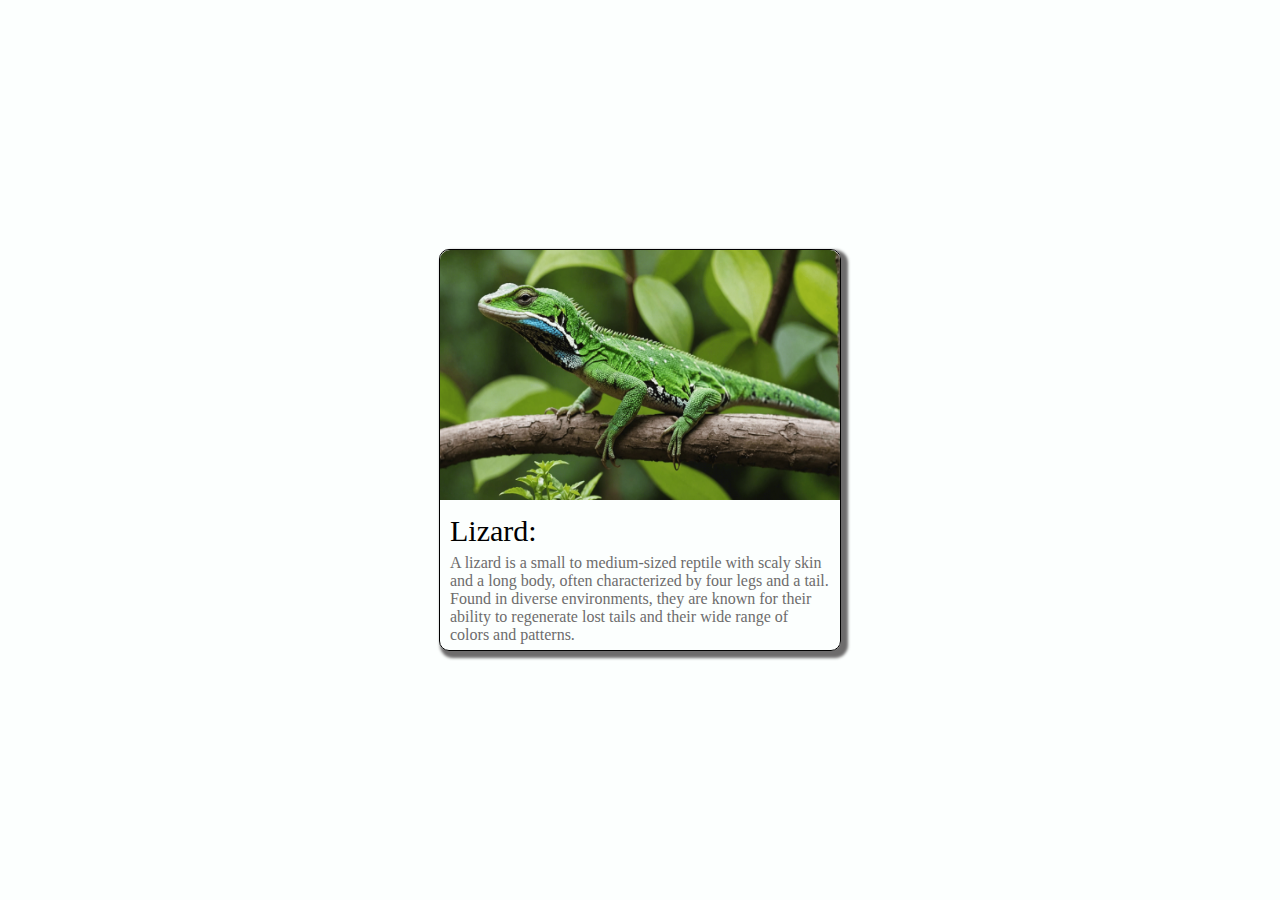
<file: UI Card.html>
<!DOCTYPE html>
<html lang="en">

<head>
    <meta charset="UTF-8">
    <meta name="viewport" content="width=device-width, initial-scale=1.0">
    <title>Card</title>
    <link rel="stylesheet" href="Card.css">
</head>

<body>
    <div class="main">
        <div class="row1">
            <img src="lizard1.png" alt="">
            <div class="row2">
                <p>Lizard:</p>
            </div>
            <div class="row3">
                <p>A lizard is a small to medium-sized reptile with scaly skin and a long body, often characterized by
                    four legs and a tail. Found in diverse environments, they are known for their ability to regenerate
                    lost tails and their wide range of colors and patterns.</p>
            </div>
        </div>
    </div>

</body>

</html>
</file>
<file: style.css>
.box:hover{
    background-color: rgb(255, 196, 0);
    cursor: pointer;
    color: #000;
    transition: all 0.5s ease-in-out;

}
.box{
    border: 1px solid rgb(255, 196, 0);
    border-radius: rounded-4px;
    border-radius: 10px;
    color: #FFF;

}


.first-img >img{
    transition: transform 0.5s;
    opacity: 75%;
    color: #000;
}


.first-img:hover>img{
  
    opacity: 0.2;
}


.first-img {
    position: relative;
    display: inline-block;
  }

  .first-img img {
    width: 100%;
    height: auto;
  }

  .first-img .text {
    position: absolute;
    top: 50%;
    left: 50%;
    transform: translate(-50%, -50%);
    color: white;
    font-size: 24px;
    display: none;
  }

  .first-img:hover:hover .text {
    display: block;
  }
</file>
<file: chees.css>
body {
    display: flex;
    justify-content: center;
    align-items: center;
    height: 100vh;
    margin: 0;
    background-color: #fff;
    margin-top: 200px;
}

.box1{
    width: 80;
    height: 80px;

    
}

.box2{
    width: 80px;
    height: 80px;
    background-color: #190c0c;

}

.bx{
    background-color: #3f1d1d;
    color: #fff;
    padding: 20px;
    
}

.border{
    border:1px solid #000;
}
</file>
<file: shades-colors.css>
* {
    margin: 0%;
    padding: 0%;
    font-family: Arial, Helvetica, sans-serif;
}

.main {
    width: 100vw;
    background-color: #f7f7f7;

}


.navbar {
    width: 100vw;
    height: 70px;
    display: flex;
    align-items: center;
    justify-content: space-around;
    font-size: 17px;
    font-weight: bold;
    color: #3f3844;
    max-width: 77em;
    margin: 0 auto;
    top: 0;
    left: 0;
    right: 0;
    z-index: 12;
    background-color: #FFF;
}

.nav {
    height: 300px;
    background-color: #EAEAEA;
}

.navbar>p:hover {
    color: rgb(255, 98, 0);
}

.navbar>i {
    color: rgb(134, 47, 47);
    font-size: 30px;
}

.navbar>select {
    border: none;
    font-size: 17px;
    font-weight: bold;
    color: #3f3844;
    width: 100px;
}

select:hover {
    color: rgb(255, 98, 0);

}

.header {
    width: 100%;
    max-width: 80em;
    margin: 0 auto;
    height: 70px;
    padding: 1.5em 0;
    color: #3f3844;
    background-color: #FFF;
    align-items: center;
    justify-content: space-around;
    display: flex;
    position: sticky;
    top: -2.25em;
    overflow: hidden;
    z-index: 2;
    border-top-right-radius: 3px;
    border-top-left-radius: 3px;
    border-bottom: 1px solid #eaeaea;
}

.header>i {
    color: #c3c3c3;
    padding: 0 24px;
}

.color-data>i {
    color: #c3c3c3;
    margin: 0px 0px 3px 15px;
    font-size: 25px;
}

.color-data {
    width: 1000px;
    display: flex;
    justify-content: space-evenly;
    align-items: center;
    padding: 0 24px;
}

.color {
    width: 50px;
    height: 27px;
    background-color: rgb(159, 43, 104);
    border-radius: 2px;
}

.color-box {
    display: flex;
}

.color-box .color {
    width: 50px;
    height: 27px;
    background-color: rgb(159, 43, 104);
    /* border-radius: 3px; */
    /* display: flex; */
}

.head {
    font-weight: 700;
    color: #c3c3c3;
    text-transform: uppercase;
    letter-spacing: 0.1em;
}

.element {
    text-transform: uppercase;
    letter-spacing: 0.025em;
    font-size: 1.125rem;
    font-family: "proxima-soft", "Proxima Soft", "Proxima Nova Soft", Helvetica, Arial, sans-serif;
    font-style: normal;
    font-weight: 900;
    line-height: 1;
    color: #3f3844;
    display: flex;
}


.color1 {
    width: 50px;
    height: 27px;
    background-color: rgb(218, 247, 166);
}

.color2 {
    width: 50px;
    height: 27px;
    background-color: rgb(255, 195, 0);
}

.color3 {
    width: 50px;
    height: 27px;
    background-color: rgb(255, 87, 51);
}

.color4 {
    width: 50px;
    height: 27px;
    background-color: rgb(199, 0, 57);
}

.color5 {
    width: 50px;
    height: 27px;
    background-color: rgb(144, 12, 63);
}


.containt {
    width: 100%;
    max-width: 80em;
    margin: 0 auto;
    position: relative;
    margin-top: -2.25em;
    margin-bottom: 2.25em;
    padding: 0 0 3em;
    border-radius: 3px;
    background-color: #FFF;
    display: flex;
}



.paragraph {
    width: 650px;
    position: relative;
    margin: 0 0 0 8%;
    padding: 3em 1em 0;
}

.paragraph>h1 {
    font-style: normal;
    font-weight: 700;
    line-height: 1.2;
    font-size: 3.4375rem;
    color: #3f3844;

}

.paragraph>p {
    margin-top: 8px;
    font-weight: 400;
    font-size: 1.3125rem;
}

.color-group>h2 {
    padding: 2rem 1.5rem 1rem;
    font-size: 2.125rem;
    line-height: 1.125;
}

.color-tabel {
    width: 100%;
    border-collapse: collapse;
    border-left: 1px solid #656168;
    border-right: 1px solid #656168;

}

.tabel-row {
    width: 100%;
    border-width: 1px 0 0 0;
    border-style: solid;
    height: 3rem;
    font-size: 0.875rem;
}

.color-tabel-row {
    width: 100%;
    border-width: 1px 0 0 0;
    border-style: solid;
    height: 3rem;
    font-size: 0.875rem;
    width: 100%;
    border-collapse: collapse;
    border: 1px solid #a09da2;

}


.color-tabel-colorbox {
    width: 50px;
    height: 27px;
    background-color: rgb(159, 43, 104);
    border-radius: 2px;
    cursor: pointer;
}

.color-tabel-colorbox1 {
    width: 50px;
    height: 27px;
    background-color: #F2D2BD;
    border-radius: 2px;
    cursor: pointer;
}

.color-tabel-colorbox2 {
    width: 50px;
    height: 27px;
    background-color: #DE3163;
    border-radius: 2px;
    cursor: pointer;
}

.color-tabel-colorbox3 {
    width: 50px;
    height: 27px;
    background-color: #811331;
    border-radius: 2px;
    cursor: pointer;
}

.color-tabel-colorbox4 {
    width: 50px;
    height: 27px;
    background-color: #F88379;
    border-radius: 2px;
    cursor: pointer;
}

.color-tabel-colorbox5 {
    width: 50px;
    height: 27px;
    background-color: #DC143C;
    border-radius: 2px;
    cursor: pointer;
}

.color-tabel-colorbox6 {
    width: 50px;
    height: 27px;
    background-color: #AA336A;
    border-radius: 2px;
    cursor: pointer;
}

.color-tabel-colorbox7 {
    width: 50px;
    height: 27px;
    background-color: #C9A9A6;
    border-radius: 2px;
    cursor: pointer;
}

.color-tabel-colorbox8 {
    width: 50px;
    height: 27px;
    background-color: #FF00FF;
    border-radius: 2px;
    cursor: pointer;
}

.color-tabel-colorbox9 {
    width: 50px;
    height: 27px;
    background-color: #FF69B4;
    border-radius: 2px;
    cursor: pointer;
}

.color-tabel-colorbox10 {
    width: 50px;
    height: 27px;
    background-color: #FFB6C1;
    border-radius: 2px;
    cursor: pointer;
}

.color-tabel-colorbox11 {
    width: 50px;
    height: 27px;
    background-color: #FF00FF;
    border-radius: 2px;
    cursor: pointer;
}

.color-tabel-colorbox12 {
    width: 50px;
    height: 27px;
    background-color: #F3CFC6;
    border-radius: 2px;
    cursor: pointer;
}

.color-tabel-colorbox13 {
    width: 50px;
    height: 27px;
    background-color: #770737;
    border-radius: 2px;
    cursor: pointer;
}

.color-tabel-colorbox14 {
    width: 50px;
    height: 27px;
    background-color: #FF10F0;
    border-radius: 2px;
    cursor: pointer;
}

.color-tabel-colorbox15 {
    width: 50px;
    height: 27px;
    background-color: #DA70D6;
    border-radius: 2px;
    cursor: pointer;
}

.color-tabel-colorbox16 {
    width: 50px;
    height: 27px;
    background-color: #F8C8DC;
    border-radius: 2px;
    cursor: pointer;
}

.color-tabel-colorbox17 {
    width: 50px;
    height: 27px;
    background-color: #FAA0A0;
    border-radius: 2px;
    cursor: pointer;
}


.color-tabel-colorbox18 {
    width: 50px;
    height: 27px;
    background-color: #FFC0CB;
    border-radius: 2px;
    cursor: pointer;
}

.color-tabel-colorbox19 {
    width: 50px;
    height: 27px;
    background-color: #F89880;
    border-radius: 2px;
    cursor: pointer;
}

.color-tabel-colorbox20 {
    width: 50px;
    height: 27px;
    background-color: #673147;
    border-radius: 2px;
    cursor: pointer;
}

.color-tabel-colorbox21 {
    width: 50px;
    height: 27px;
    background-color: #A95C68;
    border-radius: 2px;
    cursor: pointer;
}

.color-tabel-colorbox22 {
    width: 50px;
    height: 27px;
    background-color: #800080;
    border-radius: 2px;
    cursor: pointer;
}

.color-tabel-colorbox23 {
    width: 50px;
    height: 27px;
    background-color: #E30B5C;
    border-radius: 2px;
    cursor: pointer;
}

.color-tabel-colorbox24 {
    width: 50px;
    height: 27px;
    background-color: #953553;
    border-radius: 2px;
    cursor: pointer;
}


.color-tabel-colorbox25 {
    width: 50px;
    height: 27px;
    background-color: #F33A6A;
    border-radius: 2px;
    cursor: pointer;
}

.color-tabel-colorbox26 {
    width: 50px;
    height: 27px;
    background-color: #E0BFB8;
    border-radius: 2px;
    cursor: pointer;
}


.color-tabel-colorbox27 {
    width: 50px;
    height: 27px;
    background-color: #C21E56;
    border-radius: 2px;
    cursor: pointer;
}

.color-tabel-colorbox28 {
    width: 50px;
    height: 27px;
    background-color: #E0115F;
    border-radius: 2px;
    cursor: pointer;
}

.color-tabel-colorbox29 {
    width: 50px;
    height: 27px;
    background-color: #FA8072;
    border-radius: 2px;
    cursor: pointer;
}

.color-tabel-colorbox30 {
    width: 50px;
    height: 27px;
    background-color: #FFF5EE;
    border-radius: 2px;
    cursor: pointer;
}

.color-tabel-colorbox31 {
    width: 50px;
    height: 27px;
    background-color: #D8BFD8;
    border-radius: 2px;
    cursor: pointer;
}

.color-tabel-colorbox32 {
    width: 50px;
    height: 27px;
    background-color: #E37383;
    border-radius: 2px;
    cursor: pointer;
}

.color-table__cell {
    height: 72px;
    width: 9rem;
    padding-left: 24px;
}

.color-table__cell1 {
    width: 11.25rem;
    padding-left: 1.5rem;
    padding: 0px 24px;
}

.color-table__cell2 {

    width: 13.25rem;
    padding: 0px 24px;

}

.color-table__cell3 {

    width: 15rem;
    padding: 0px 24px;

}


.right>video {
    width: 500px;
    height: 400px;
}

.footer {
    background-color: #eaeaea;
    overflow-x: hidden;
    width: 100%;
    color: #3f3844;
    font-weight: bold;
    max-width: 80em;
    margin: 0 auto;
}


.row1 {
    width: 100%;
    display: flex;
    align-items: center;
    height: 79px;
}

.row1cl1 {
    width: 10%;
}

.row1cl1>i {
    color: rgb(134, 47, 47);
    font-size: 30px;
    width: 8%;
    margin-top: -5px;
    position: relative;
    padding: 1.5em;
    float: left;
}

.row1cl2 {
    width: 60%;
    display: flex;
    align-items: center;
    flex-direction: row;
    justify-content: flex-start;
    gap: 50px;
    white-space: nowrap;
    position: relative;
    padding: 1.5em;
    color: #3f3844;
}

.row1cl3 {
    width: 40%;
    position: relative;
    padding: 1.5em;
    float: left;
    display: flex;
    flex-direction: row;
    justify-content: end;
}


.row2 {
    background-color: #dde0e1bf;
    height: 150px;
    width: 100%;
    display: flex;
    color: #3f3844;
    padding-top: 48px;
}

.row2cl1 {
    width: 60%;
    padding: 0 24px;
    margin-left: 63px;


}

.row2cl1>h5 {
    margin-bottom: 0.75em;
    color: #c3c3c3;
}


.row2cl1>h2 {
    font-style: normal;
    font-weight: 700;
    letter-spacing: 0;
    font-size: 2.25rem;
}

.row2cl1>h4 {
    font-style: normal;
    font-weight: 700;
    color: #3f3844;
    text-transform: uppercase;
    letter-spacing: 0.1em;
    font-size: 14px;
    font-size: 0.875rem;
}

.row2cl2 {
    padding: 0 24px;
    width: 20%;

}

.row2cl2>h5 {
    margin-bottom: 10.5px;
    color: #c3c3c3;

}



.row2cl3 {
    padding: 0 24px;
    width: 20%;

}

.row2cl3>h5 {
    color: #c3c3c3;

}



.row3 {
    width: 100%;
    height: 150px;
    display: flex;
    background-color: #dde0e1bf;
}

.row3cl1{
    width: 55%;
    padding: 0 24px;
    margin-left: 63px;
}

.row3cl1 >h5{
    margin-bottom: 10px;
    color: #c3c3c3;
}

.row3cl2{
    width: 20%;
    padding-left: 24px;

}


.row3cl3{
    width: 20%;
    padding-left: 24px;

}
.row3cl2 >h5 {
    color: #c3c3c3;
    margin-bottom: 10px;
    


}

.row3cl3 >h5 {
    color: #c3c3c3;
    margin-bottom: 10px;
}
</file>
<file: Card.css>
*{
    margin: 0px;
    padding: 0px;

}


.main{
    width: 100vw;
    height: 100vh;
    align-items: center;
    justify-content: center;
    display: flex;
    background-color: rgb(252, 255, 254);

}

.row1{
    width: 400px;
    height: 400px;
    border: 1px solid #000;
    border-radius: 10px;
    box-shadow: 4px 4px 3px 3px #6d6c6c;

}
.row1:hover{
    cursor: pointer;
}

.row1>img{
    width: 400px;
    height: 250px;
    border-top-left-radius: 10px;
    border-top-right-radius: 10px;

}

.row2{
    width: 380px;
    height: 30px;
    font-size: 30px;
    margin: 10px;
}

.row3{
    width: 380px;
    height: 84px;
    margin: 10px;
    color: #6d6c6c;

}
</file>
